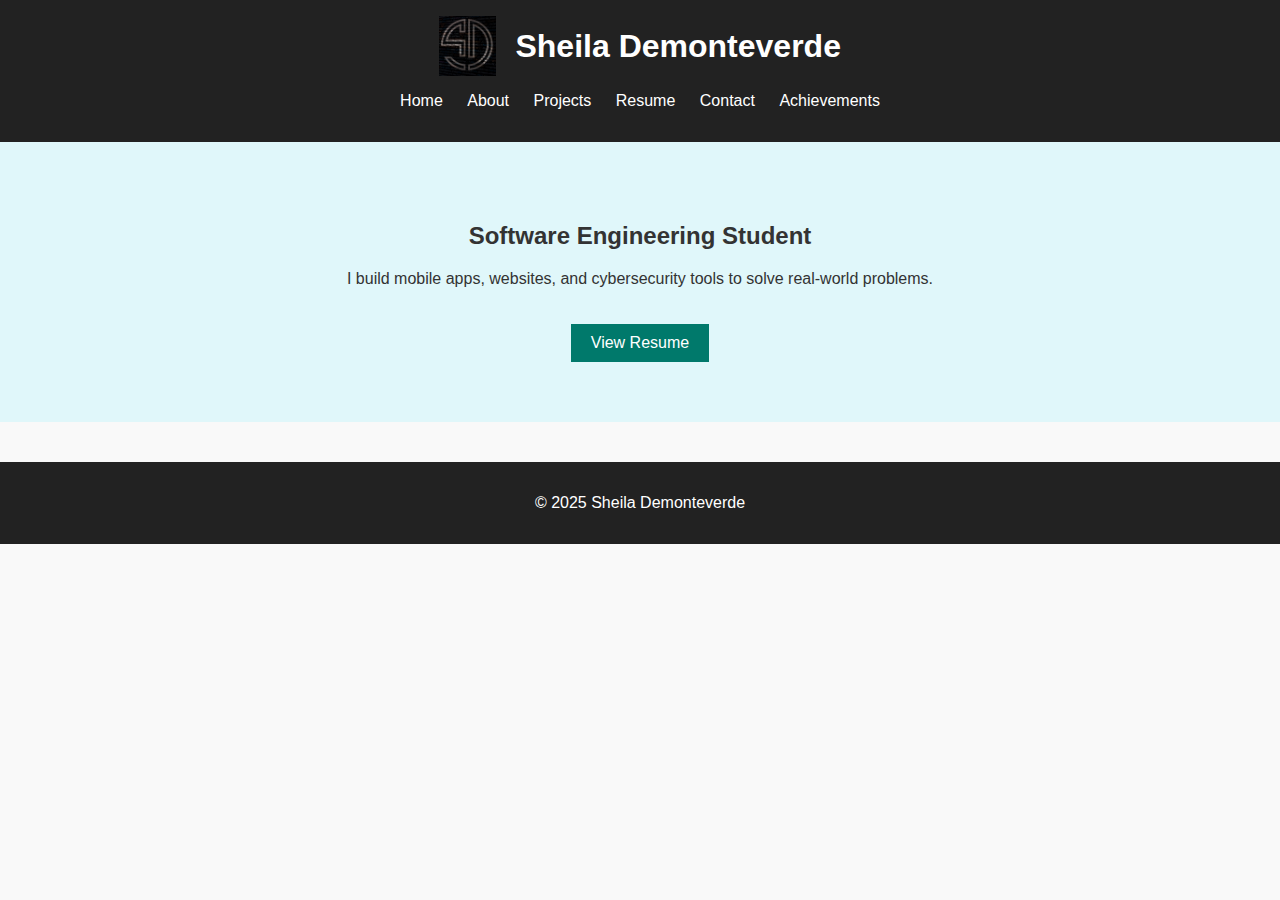
<file: index.html>
<!DOCTYPE html>
<html lang="en">
<head>
  <meta charset="UTF-8" />
  <meta name="viewport" content="width=device-width, initial-scale=1.0" />
  <title>Sheila Demonteverde | Portfolio</title>
  <link rel="stylesheet" href="css-style.css" />
</head>
<body>

    <header>
        <img src="images/logo.jpg" alt="Sheila Demonteverde Logo" class="logo" />
        <h1>Sheila Demonteverde</h1>
        <nav>
          <ul>
            <li><a href="index.html">Home</a></li>
            <li><a href="about.html">About</a></li>
            <li><a href="projects.html">Projects</a></li>
            <li><a href="resume.html">Resume</a></li>
            <li><a href="contact.html">Contact</a></li>
            <li><a href="achievements.html">Achievements</a></li>
          </ul>
        </nav>
      </header>

  <main>
    <section class="hero">
      <h2>Software Engineering Student</h2>
      <p>I build mobile apps, websites, and cybersecurity tools to solve real-world problems.</p>
      <a href="resume.html" class="btn">View Resume</a>
    </section>
  </main>

  <footer>
    <p>&copy; 2025 Sheila Demonteverde</p>
  </footer>

</body>
</html>
</file>
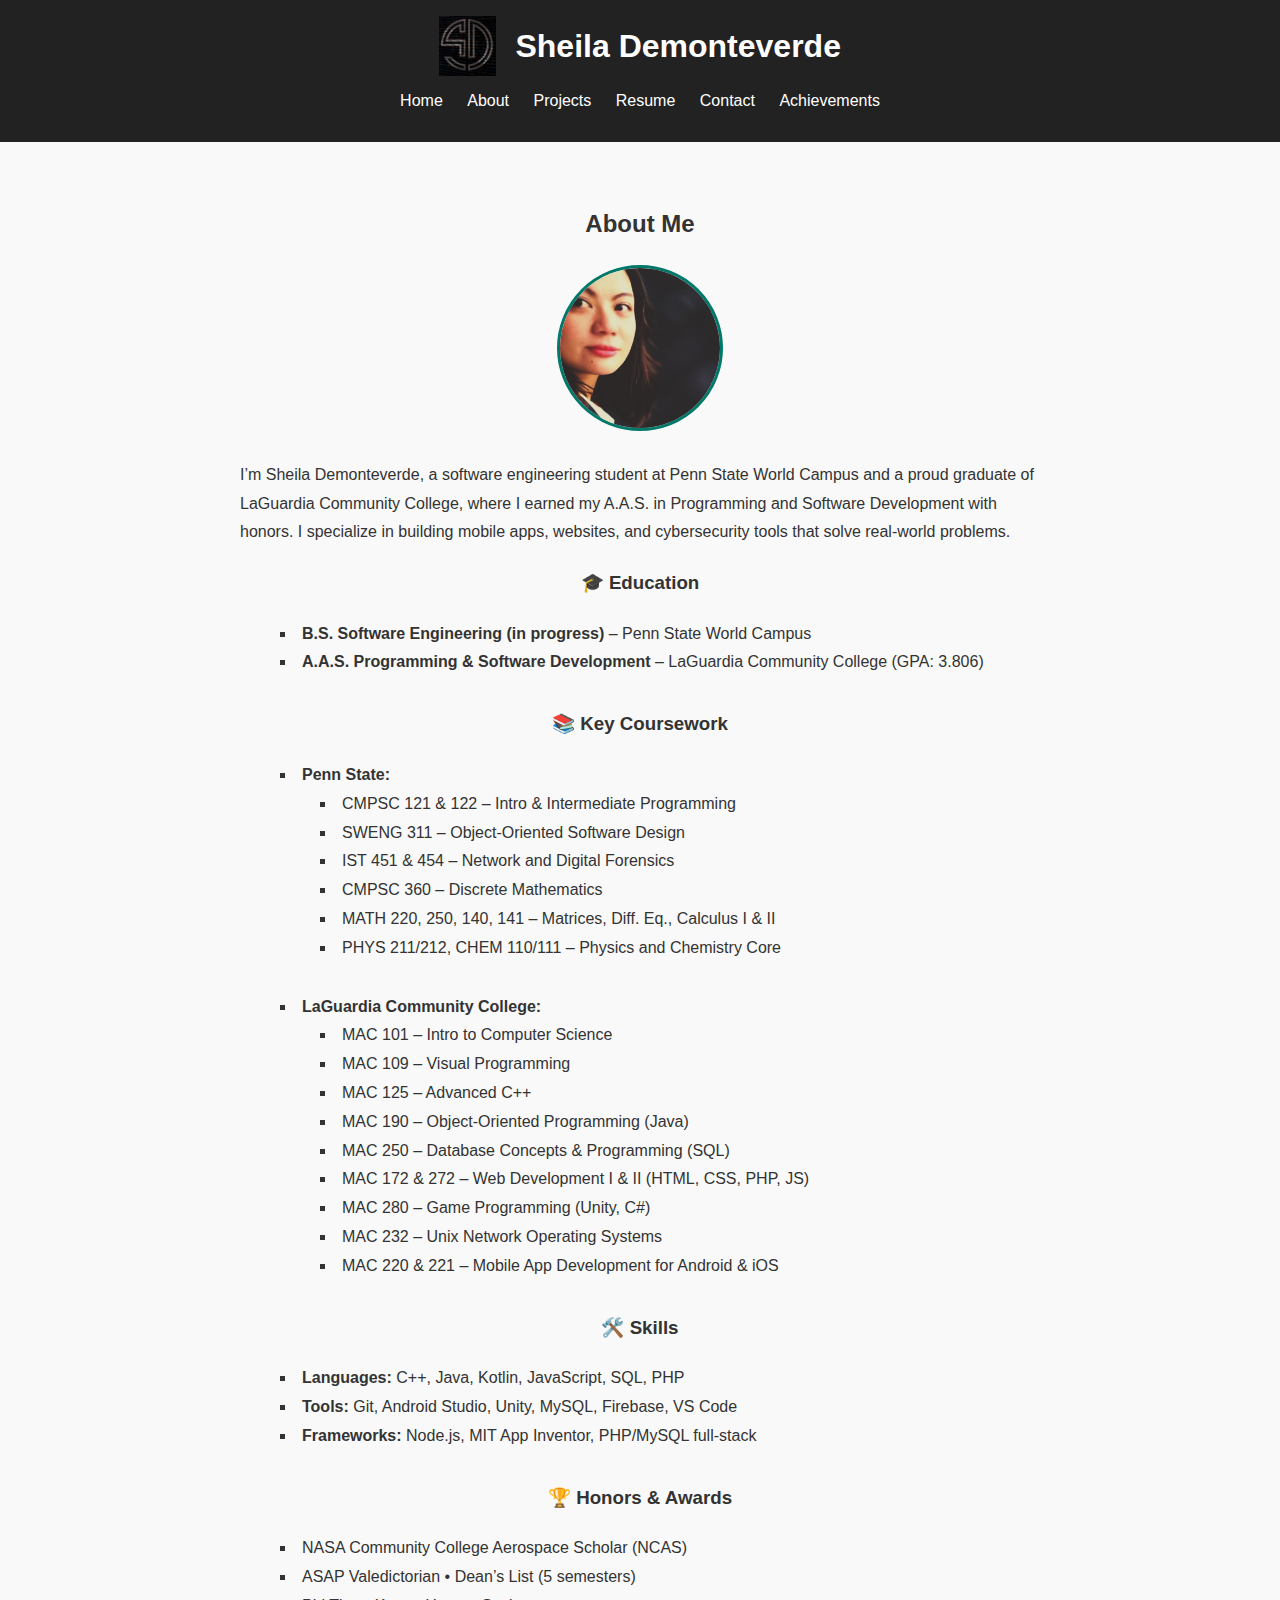
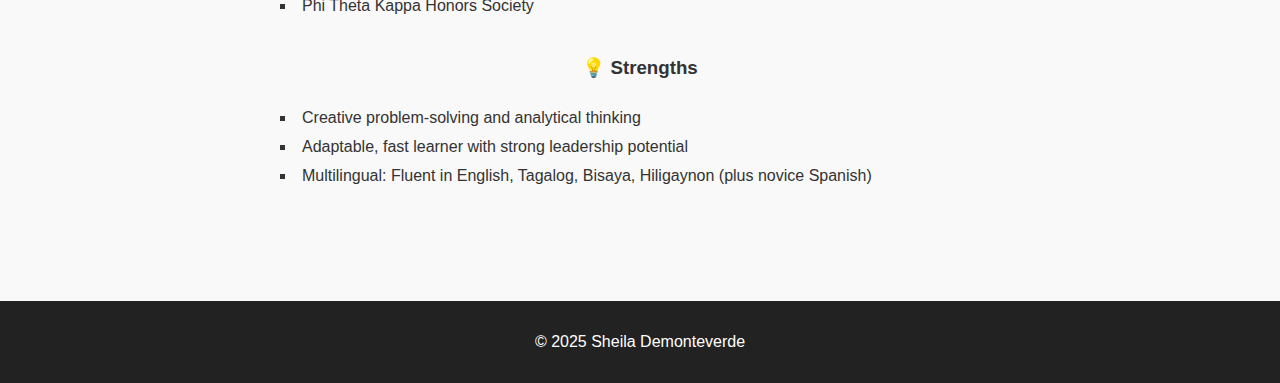
<file: about.html>
<!DOCTYPE html>
<html lang="en">
<head>
  <meta charset="UTF-8" />
  <meta name="viewport" content="width=device-width, initial-scale=1.0"/>
  <title>About Me | Sheila Demonteverde</title>
  <link rel="stylesheet" href="css-style.css" />
</head>
<body>

    <header>
        <img src="images/logo.jpg" alt="Sheila Demonteverde Logo" class="logo" />
        <h1>Sheila Demonteverde</h1>
        <nav>
          <ul>
            <li><a href="index.html">Home</a></li>
            <li><a href="about.html">About</a></li>
            <li><a href="projects.html">Projects</a></li>
            <li><a href="resume.html">Resume</a></li>
            <li><a href="contact.html">Contact</a></li>
            <li><a href="achievements.html">Achievements</a></li>
          </ul>
        </nav>
      </header>

  <main>
    <section class="about">
      <h2>About Me</h2>

      <div class="profile-pic-container">
        <img src="images/profile.jpg" alt="Sheila Demonteverde" class="profile-pic" />
      </div>

      <p>
        I’m Sheila Demonteverde, a software engineering student at Penn State World Campus and a proud graduate of LaGuardia Community College, where I earned my A.A.S. in Programming and Software Development with honors. I specialize in building mobile apps, websites, and cybersecurity tools that solve real-world problems.
      </p>

      <h3>🎓 Education</h3>
      <ul>
        <li><strong>B.S. Software Engineering (in progress)</strong> – Penn State World Campus</li>
        <li><strong>A.A.S. Programming & Software Development</strong> – LaGuardia Community College (GPA: 3.806)</li>
      </ul>

      <h3>📚 Key Coursework</h3>
      <ul>
        <li><strong>Penn State:</strong></li>
        <ul>
          <li>CMPSC 121 & 122 – Intro & Intermediate Programming</li>
          <li>SWENG 311 – Object-Oriented Software Design</li>
          <li>IST 451 & 454 – Network and Digital Forensics</li>
          <li>CMPSC 360 – Discrete Mathematics</li>
          <li>MATH 220, 250, 140, 141 – Matrices, Diff. Eq., Calculus I & II</li>
          <li>PHYS 211/212, CHEM 110/111 – Physics and Chemistry Core</li>
        </ul>
        <li><strong>LaGuardia Community College:</strong></li>
        <ul>
          <li>MAC 101 – Intro to Computer Science</li>
          <li>MAC 109 – Visual Programming</li>
          <li>MAC 125 – Advanced C++</li>
          <li>MAC 190 – Object-Oriented Programming (Java)</li>
          <li>MAC 250 – Database Concepts & Programming (SQL)</li>
          <li>MAC 172 & 272 – Web Development I & II (HTML, CSS, PHP, JS)</li>
          <li>MAC 280 – Game Programming (Unity, C#)</li>
          <li>MAC 232 – Unix Network Operating Systems</li>
          <li>MAC 220 & 221 – Mobile App Development for Android & iOS</li>
        </ul>
      </ul>

      <h3>🛠️ Skills</h3>
      <ul>
        <li><strong>Languages:</strong> C++, Java, Kotlin, JavaScript, SQL, PHP</li>
        <li><strong>Tools:</strong> Git, Android Studio, Unity, MySQL, Firebase, VS Code</li>
        <li><strong>Frameworks:</strong> Node.js, MIT App Inventor, PHP/MySQL full-stack</li>
      </ul>

      <h3>🏆 Honors & Awards</h3>
      <ul>
        <li>NASA Community College Aerospace Scholar (NCAS)</li>
        <li>ASAP Valedictorian • Dean’s List (5 semesters)</li>
        <li>Phi Theta Kappa Honors Society</li>
      </ul>

      <h3>💡 Strengths</h3>
      <ul>
        <li>Creative problem-solving and analytical thinking</li>
        <li>Adaptable, fast learner with strong leadership potential</li>
        <li>Multilingual: Fluent in English, Tagalog, Bisaya, Hiligaynon (plus novice Spanish)</li>
      </ul>
    </section>
  </main>

  <footer>
    <p>&copy; 2025 Sheila Demonteverde</p>
  </footer>

</body>
</html>
</file>
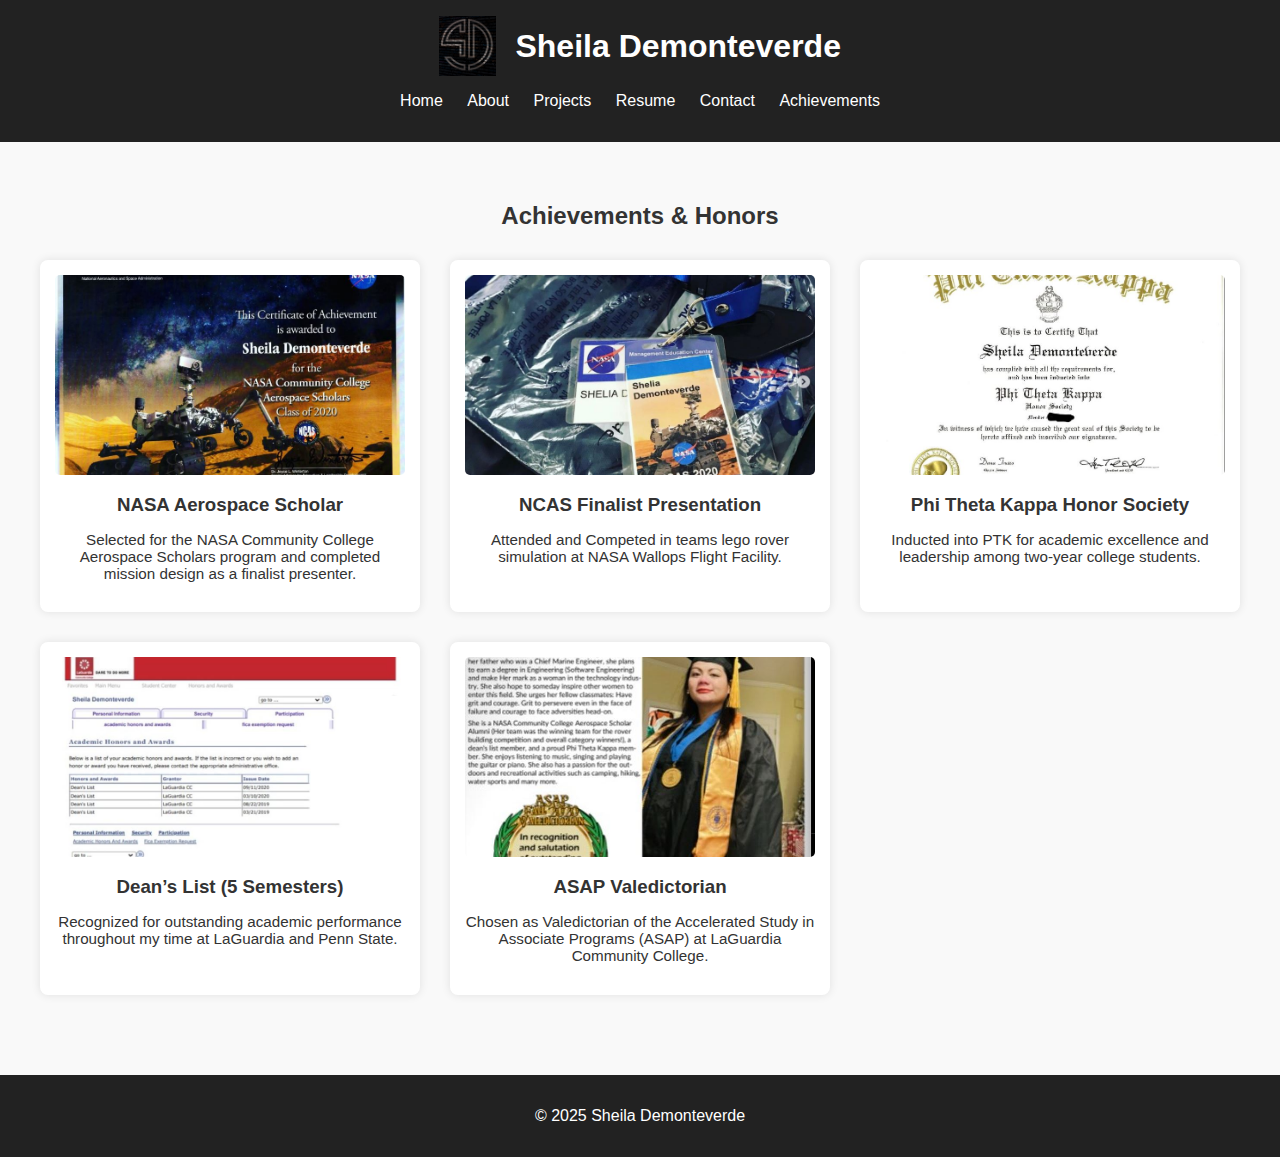
<file: achievements.html>
<!DOCTYPE html>
<html lang="en">
<head>
  <meta charset="UTF-8" />
  <meta name="viewport" content="width=device-width, initial-scale=1.0"/>
  <title>Achievements | Sheila Demonteverde</title>
  <link rel="stylesheet" href="css-style.css" />
</head>
<body>

  <header>
    <img src="images/logo.jpg" alt="Sheila Demonteverde Logo" class="logo" />
    <h1>Sheila Demonteverde</h1>
    <nav>
      <ul>
        <li><a href="index.html">Home</a></li>
        <li><a href="about.html">About</a></li>
        <li><a href="projects.html">Projects</a></li>
        <li><a href="resume.html">Resume</a></li>
        <li><a href="contact.html">Contact</a></li>
        <li><a href="achievements.html">Achievements</a></li>
      </ul>
    </nav>
  </header>

  <main class="achievements">
    <h2>Achievements & Honors</h2>
    <div class="achievement-grid">

      <div class="achievement-card">
        <img src="images/ncas.JPG" alt="NASA NCAS" />
        <h3>NASA Aerospace Scholar</h3>
        <p>Selected for the NASA Community College Aerospace Scholars program and completed mission design as a finalist presenter.</p>
      </div>

      <div class="achievement-card">
        <img src="images/nasa.JPG" alt="NCAS Finalist" />
        <h3>NCAS Finalist Presentation</h3>
        <p>Attended and Competed in teams lego rover simulation at NASA Wallops Flight Facility.</p>
      </div>

      <div class="achievement-card">
        <img src="images/PTK.JPG" alt="Phi Theta Kappa" />
        <h3>Phi Theta Kappa Honor Society</h3>
        <p>Inducted into PTK for academic excellence and leadership among two-year college students.</p>
      </div>

      <div class="achievement-card">
        <img src="images/Deans List.JPG" alt="Dean's List" />
        <h3>Dean’s List (5 Semesters)</h3>
        <p>Recognized for outstanding academic performance throughout my time at LaGuardia and Penn State.</p>
      </div>

      <div class="achievement-card">
        <img src="images/asap.JPG" alt="ASAP Valedictorian" />
        <h3>ASAP Valedictorian</h3>
        <p>Chosen as Valedictorian of the Accelerated Study in Associate Programs (ASAP) at LaGuardia Community College.</p>
      </div>

    </div>
  </main>

  <footer>
    <p>&copy; 2025 Sheila Demonteverde</p>
  </footer>

</body>
</html>
</file>
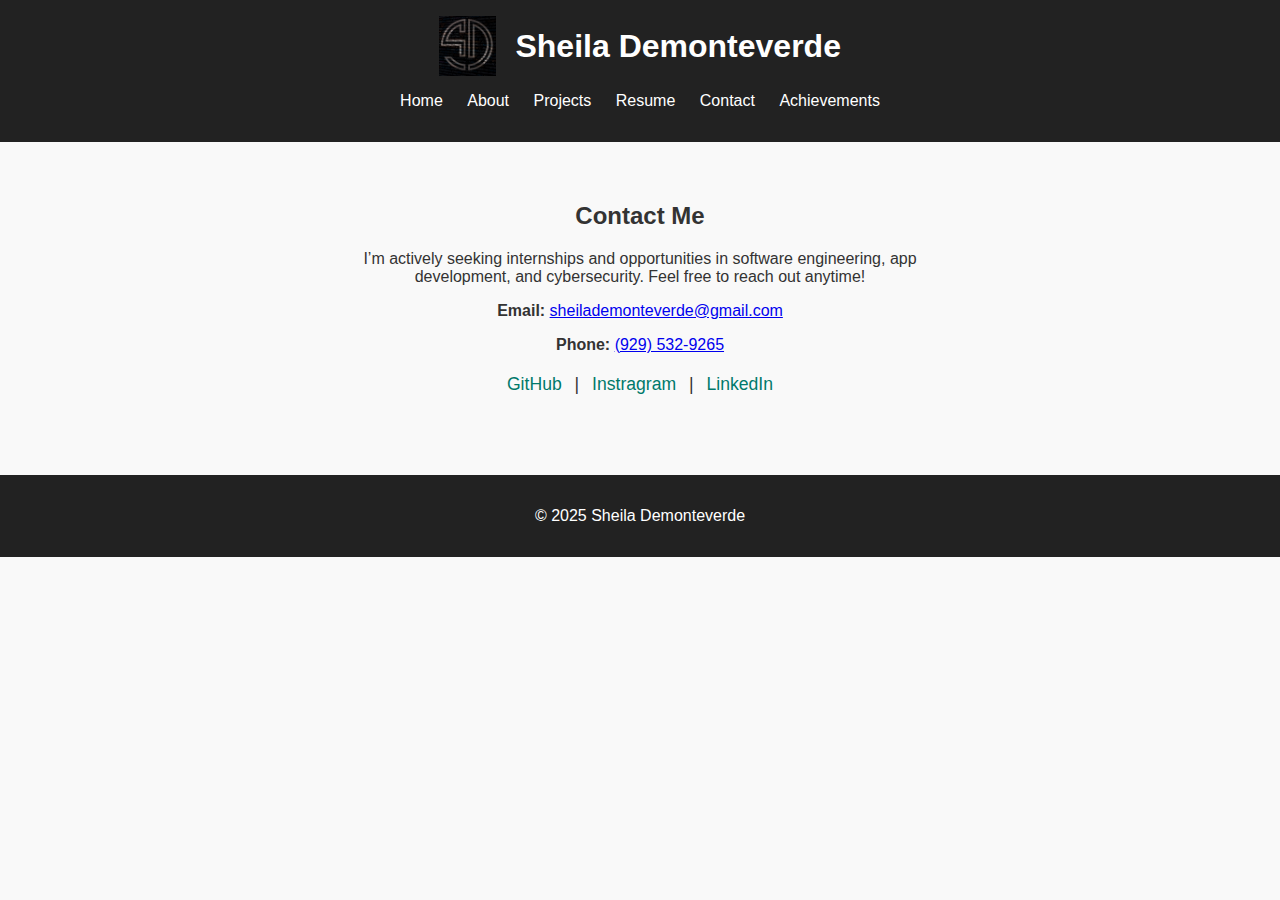
<file: contact.html>
<!DOCTYPE html>
<html lang="en">
<head>
  <meta charset="UTF-8" />
  <meta name="viewport" content="width=device-width, initial-scale=1.0"/>
  <title>Contact | Sheila Demonteverde</title>
  <link rel="stylesheet" href="css-style.css" />
</head>
<body>

    <header>
        <img src="images/logo.jpg" alt="Sheila Demonteverde Logo" class="logo" />
        <h1>Sheila Demonteverde</h1>
        <nav>
          <ul>
            <li><a href="index.html">Home</a></li>
            <li><a href="about.html">About</a></li>
            <li><a href="projects.html">Projects</a></li>
            <li><a href="resume.html">Resume</a></li>
            <li><a href="contact.html">Contact</a></li>
            <li><a href="achievements.html">Achievements</a></li>
          </ul>
        </nav>
      </header>

  <main class="contact">
    <h2>Contact Me</h2>
    <p>I’m actively seeking internships and opportunities in software engineering, app development, and cybersecurity. Feel free to reach out anytime!</p>

    <p><strong>Email:</strong> <a href="mailto:demonteverdesheila8@gmail.com  ">sheilademonteverde@gmail.com</a></p>
    <p><strong>Phone:</strong> <a href="tel:19295329265">(929) 532-9265</a></p>

    <div class="social-links">
      <a href="https://github.com/Shyed" target="_blank">GitHub</a> |
      <a href="https://www.instagram.com/sdemonteverde/" target="_blank">Instragram</a> |
      <a href="https://www.linkedin.com/in/sheilademonteverde/" target="_blank">LinkedIn</a>
    </div>
  </main>

  <footer>
    <p>&copy; 2025 Sheila Demonteverde</p>
  </footer>

</body>
</html>
</file>
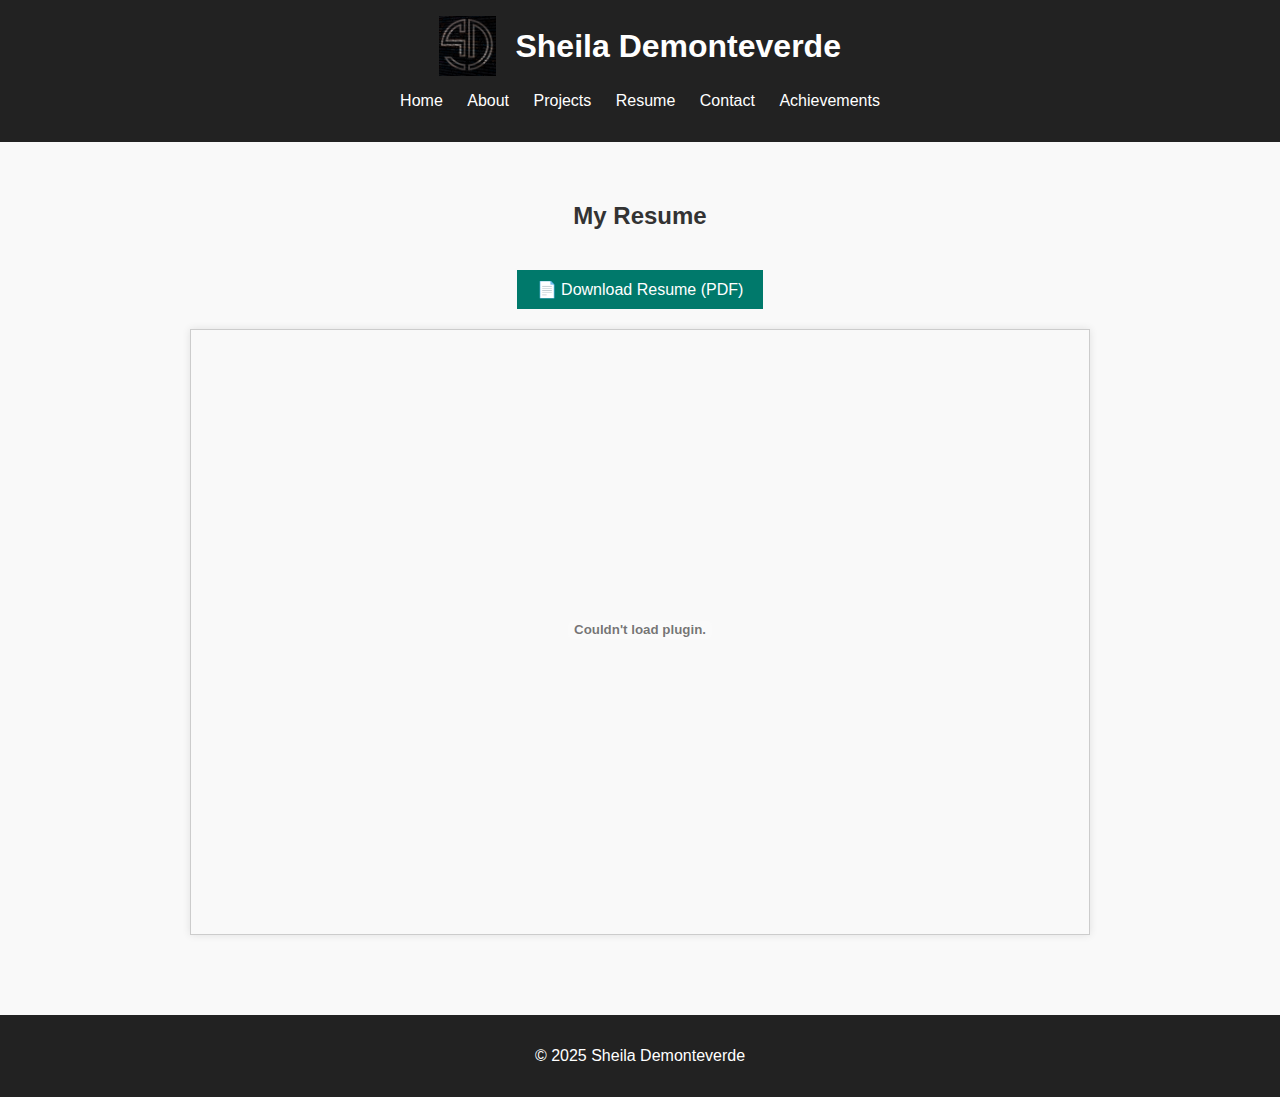
<file: resume.html>
<!DOCTYPE html>
<html lang="en">
<head>
  <meta charset="UTF-8" />
  <meta name="viewport" content="width=device-width, initial-scale=1.0"/>
  <title>Resume | Sheila Demonteverde</title>
  <link rel="stylesheet" href="css-style.css" />
</head>
<body>

    <header>
        <img src="images/logo.jpg" alt="Sheila Demonteverde Logo" class="logo" />
        <h1>Sheila Demonteverde</h1>
        <nav>
          <ul>
            <li><a href="index.html">Home</a></li>
            <li><a href="about.html">About</a></li>
            <li><a href="projects.html">Projects</a></li>
            <li><a href="resume.html">Resume</a></li>
            <li><a href="contact.html">Contact</a></li>
            <li><a href="achievements.html">Achievements</a></li>
          </ul>
        </nav>
      </header>

  <main class="resume">
    <h2>My Resume</h2>

    <p style="text-align:center;">
      <a href="SheilaDemonteverde_Resume.pdf" download class="btn">📄 Download Resume (PDF)</a>
    </p>

    <div class="pdf-viewer">
      <embed src="SheilaDemonteverde_Resume.pdf" width="100%" height="600px" type="application/pdf" />
    </div>
  </main>

  <footer>
    <p>&copy; 2025 Sheila Demonteverde</p>
  </footer>

</body>
</html>
</file>
<file: css-style.css>
body {
    font-family: Arial, sans-serif;
    margin: 0;
    padding: 0;
    background: #f9f9f9;
    color: #333;
  }
  
  header {
    background: #222;
    color: white;
    padding: 1rem;
    text-align: center;
  }
  
  nav ul {
    list-style: none;
    padding: 0;
  }
  
  nav ul li {
    display: inline;
    margin: 0 10px;
  }
  
  nav a {
    color: white;
    text-decoration: none;
  }
  
  .hero {
    text-align: center;
    padding: 60px 20px;
    background: #e0f7fa;
  }
  
  .btn {
    display: inline-block;
    padding: 10px 20px;
    background: #00796b;
    color: white;
    text-decoration: none;
    margin-top: 20px;
  }
  
  footer {
    background: #222;
    color: white;
    text-align: center;
    padding: 1rem;
    margin-top: 40px;
  }
  .logo {
    height: 60px;
    vertical-align: middle;
    margin-right: 15px;
  }
  
  header h1 {
    display: inline-block;
    vertical-align: middle;
    margin: 0;
  }
  
  .about {
    padding: 40px 20px;
    max-width: 800px;
    margin: auto;
    line-height: 1.8;
  }
  
  .about h2, .about h3 {
    text-align: center;
    margin-bottom: 20px;
  }
  
  .about ul {
    list-style: square inside;
    margin-bottom: 30px;
  }
  
  .profile-pic-container {
    text-align: center;
    margin-bottom: 20px;
  }
  
  .profile-pic {
    width: 160px;
    height: 160px;
    object-fit: cover;
    border-radius: 50%;
    border: 3px solid #00796b;
  }
  
  .resume {
    padding: 40px 20px;
    max-width: 900px;
    margin: auto;
    text-align: center;
  }
  
  .pdf-viewer {
    margin-top: 20px;
    border: 1px solid #ccc;
    box-shadow: 0 0 8px rgba(0,0,0,0.1);
  }
  
  .contact {
    padding: 40px 20px;
    max-width: 600px;
    margin: auto;
    text-align: center;
  }
  
  .contact .btn {
    margin-top: 20px;
    display: inline-block;
    background-color: #00796b;
    color: white;
    padding: 10px 25px;
    text-decoration: none;
    border-radius: 5px;
  }
  
  .social-links {
    margin-top: 20px;
    font-size: 1.1em;
  }
  
  .social-links a {
    color: #00796b;
    text-decoration: none;
    margin: 0 8px;
  }
  .projects {
    padding: 40px 20px;
    max-width: 1200px;
    margin: auto;
    text-align: center;
  }
  
  .project-grid {
    display: grid;
    grid-template-columns: repeat(auto-fit, minmax(300px, 1fr));
    gap: 30px;
    margin-top: 30px;
  }
  
  .project-card {
    background: #fff;
    padding: 15px;
    box-shadow: 0 0 10px rgba(0,0,0,0.1);
    border-radius: 8px;
  }
  
  .project-card h3 {
    margin-bottom: 10px;
  }
  
  .project-card video {
    width: 100%;
    border-radius: 5px;
  }
  .achievements {
    padding: 40px 20px;
    max-width: 1200px;
    margin: auto;
    text-align: center;
  }
  
  .achievement-grid {
    display: grid;
    grid-template-columns: repeat(auto-fit, minmax(280px, 1fr));
    gap: 30px;
    margin-top: 30px;
  }
  
  .achievement-card {
    background: #fff;
    padding: 15px;
    border-radius: 8px;
    box-shadow: 0 0 10px rgba(0,0,0,0.1);
  }
  
  .achievement-card img {
    width: 100%;
    max-height: 200px;
    object-fit: cover;
    border-radius: 5px;
  }
  
  .achievement-card h3 {
    margin: 15px 0 10px;
  }
  
  .achievement-card p {
    font-size: 0.95em;
    color: #333;
  }
.category-label {
  margin-top: 3rem;
  font-size: 1.5rem;
  font-weight: bold;
  color: #333;
  border-bottom: 2px solid #ccc;
  padding-bottom: 0.5rem;
}
</file>
